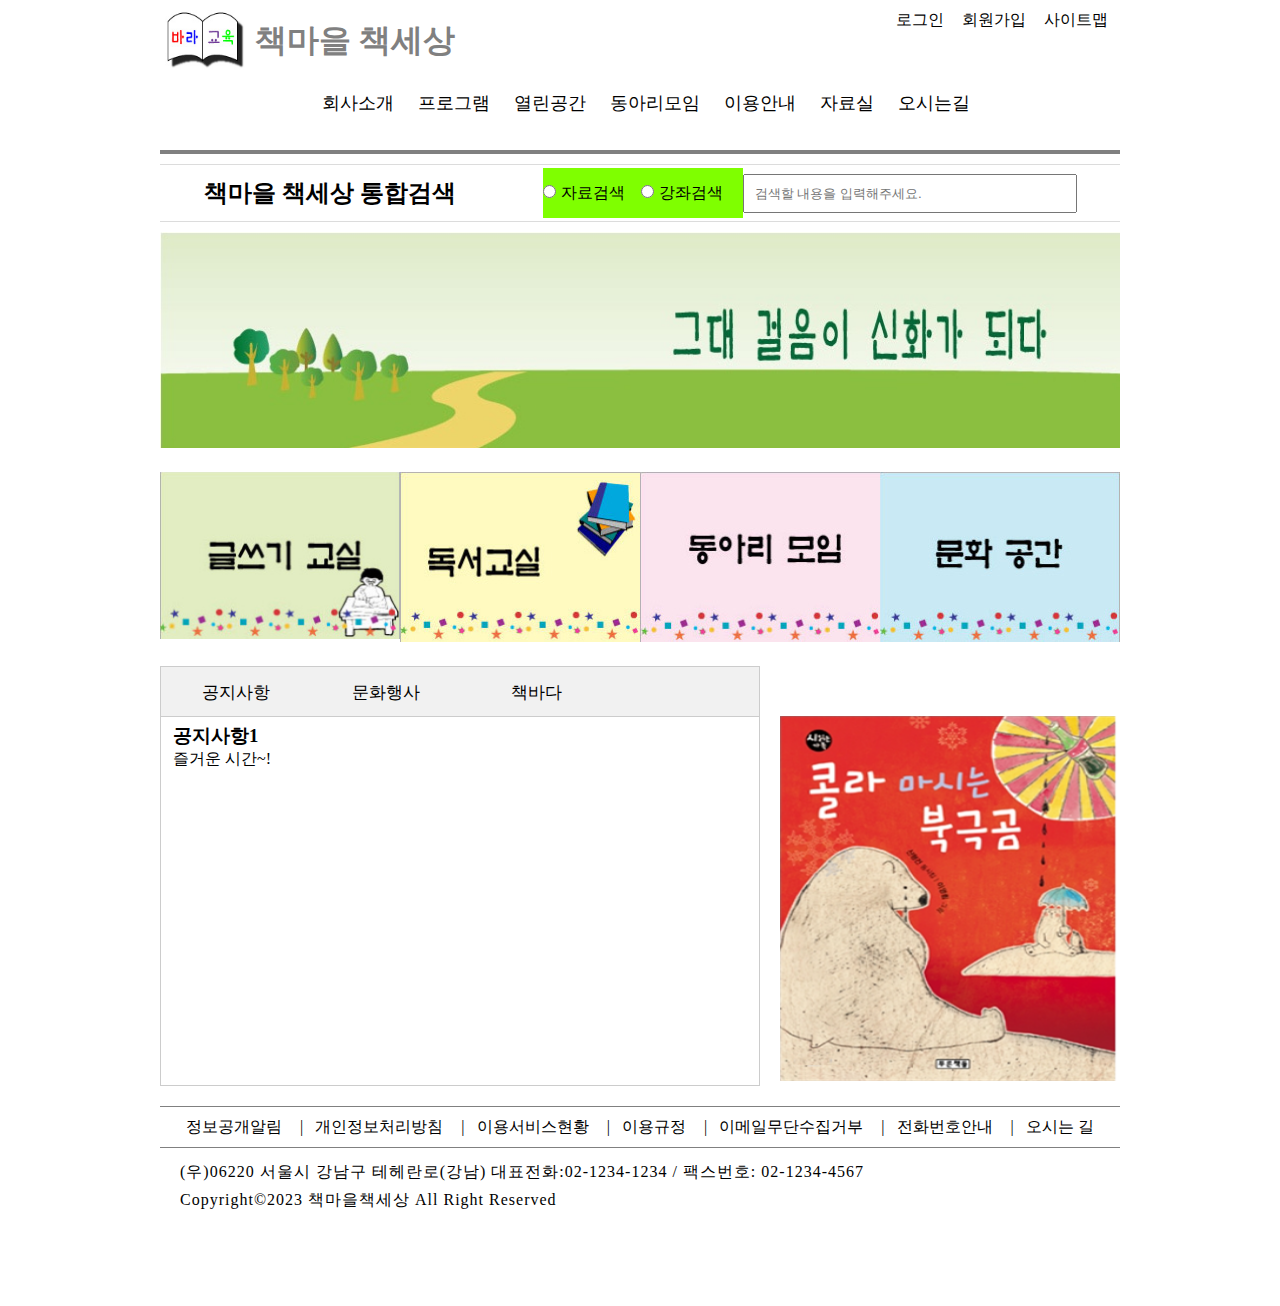
<file: index.html>
<!DOCTYPE html> <!-- 그대 걸음이 어쩌구,, 저쩌구,, | 코드정렬: alt+shift+F -->
<html lang="ko">

<head>
    <meta charset="UTF-8">
    <meta name="viewport" content="width=device-width, initial-scale=1.0">
    <title>책세상 책마을</title>
    <link href="./css/basic.css" rel="stylesheet" /> <!-- css, font 외부 파일 링크 -->
    <link href="./css/index.css" rel="stylesheet" />

    <link href="./images/favicon01.png" rel="icon" type="images/jap" /> <!-- 파비콘 -->
    <script src=""></script> <!-- 자바스크립트 외부 파일 연결 -->

    <style>


    </style>

<script>
    function openTab(evt, inform) { 
        let tabPage, tablinks;
        // tabPage = document.querySelector('.tabPage'); -> querySelector 또는 getElementsByClassName
        tabPage = document.getElementsByClassName('tabPage');
        tablinks = document.getElementsByClassName('tablinks');

        for (let i = 0; i < tabPage.length; i++) {
            tabPage[i].style.display = 'none';  //display:none; 전부 숨겨버리겠어
        }

        for (let i = 0; i < tablinks.length; i++) {
            tablinks[i].className = tablinks[i].className.replace(" active",""); //className을 활성화 되어있는 것->Null로 바꿔조
        }

        document.getElementsById(inform).style.display = 'block';    // 숨김되어있는데 활성화해조
        evt.currentTarget.className += " active"; // event className 을 활성화로 바꿔줘???

    }

</script>
</head>

<body>
    <!-- 전체를 감싸는 상자 -->
    <div class="wrap">

        <div class="topContainer"> <!-- header 윗쪽 부분 -->

            <div class="topLogo"> <!-- 1. header; 로고, 책마을책세상-->
                <nav class="logo">

                    <img src="./images/logo.jpg">
                    <h1>책마을 책세상</h1>

                </nav>
                <nav class="topNav"> <!-- 2. header; 로그인, 메뉴,, -->
                    <ul>
                        <li><a href="#">로그인</a></li>
                        <li><a href="#">회원가입</a></li>
                        <li><a href="#">사이트맵</a></li>
                    </ul>
                </nav>
            </div>
            <nav class="mainNav"> <!-- 메인 메뉴 부분; 회사소개, 프로그램,, -->
                <ul>
                    <li><a href="#">회사소개</a></li>
                    <li><a href="#">프로그램</a></li>
                    <li><a href="#">열린공간</a></li>
                    <li><a href="#">동아리모임</a></li>
                    <li><a href="#">이용안내</a></li>
                    <li><a href="#">자료실</a></li>
                    <li><a href="#">오시는길</a></li>
                </ul>
            </nav>
        </div>
        <hr> <!-- 경계선 -->
        <!-- 검색 부분 -->
        <div class="search">
            <h2>책마을 책세상 통합검색</h2>
            <form action=" " method="get" name="search">
                <div>
                    <input type="radio" name="dataSearch" value="data1"><span>자료검색</span>
                    <input type="radio" name="dataSearch" value="data1"><span>강좌검색</span>

                </div>
                <input type="text" name="textSearch" placeholder="검색할 내용을 입력해주세요.">

            </form>

        </div>

        <!-- 배너 부분 -->
        <div class="banner">
            <img src="./images/myth.jpg">

        </div>

        <!-- 코스 설명 부분; 그림, 글쓰기교실,, -->
        <div class="courseInfo">
            <a href="#"><img src="./images/indexpage_1.jpg" alt=""></a>
            <a href="#"><img src="./images/indexpage_2.jpg" alt=""></a>
            <a href="#"><img src="./images/indexpage_3.jpg" alt=""></a>
            <a href="#"><img src="./images/indexpage_4.jpg" alt=""></a>

        </div>

        <!-- 탭 메뉴 부분; 공지사항, 책소개,, -->
        <div class="mainInfo">

            <div class="tabMenu"> <!-- 탭 부분-->

                <div class="tabTitle"> <!-- 탭의 제목 -->
                    <button class="tablinks" onclick="openTab(evt, 'inform1')">공지사항</button>
                    <button class="tablinks" onclick="openTab(evt, 'inform2')">문화행사</button>
                    <button class="tablinks" onclick="openTab(evt, 'inform3')">책바다</button>

                </div>

                <div id="inform1" class="tabPage tablinkInit"> <!-- 공지사항 -->
                    <h3>공지사항1</h3>
                    <p>즐거운 시간~! </p>
                </div>

                <div id="inform2" class="tabPage"> <!-- 문화행사 -->
                    <h3>공지사항2</h3>
                    <p>행복한 시간~!</p>
                </div>

                <div id="inform3" class="tabPage"><!-- 책바다 -->
                    <h3>공지사항3</h3>
                    <p>기쁜 시간~!</p>
                </div>
            </div>


            <div class="bookInfo"> <!-- 책 이미지, 책 소개 부분 -->
                <img src="../images/cola.png">

            </div>

        </div>


        <!-- footer 부분; 정보공개, 회사주소,, -->
        <footer class="footer">
            <nav class="companyInfo">
                <ul>
                    <li><a href="#">정보공개알림<span class="symbols">|</span></a></li>
                    <li><a href="#">개인정보처리방침<span class="symbols">|</span></a></li>
                    <li><a href="#">이용서비스현황<span class="symbols">|</span></a></li>
                    <li><a href="#">이용규정<span class="symbols">|</span></a></li>
                    <li><a href="#">이메일무단수집거부<span class="symbols">|</span></a></li>
                    <li><a href="#">전화번호안내<span class="symbols">|</span></a></li>
                    <li><a href="#">오시는 길</a></li>
                </ul>
            </nav>
            <div class="companyAddress">
                <span>(우)06220 서울시 강남구 테헤란로(강남) 대표전화:02-1234-1234 / 팩스번호: 02-1234-4567</span><br>
                <span>Copyright&copy;2023 책마을책세상 All Right Reserved</span>
            </div>


        </footer>


    </div>


</body>

</html>
</file>
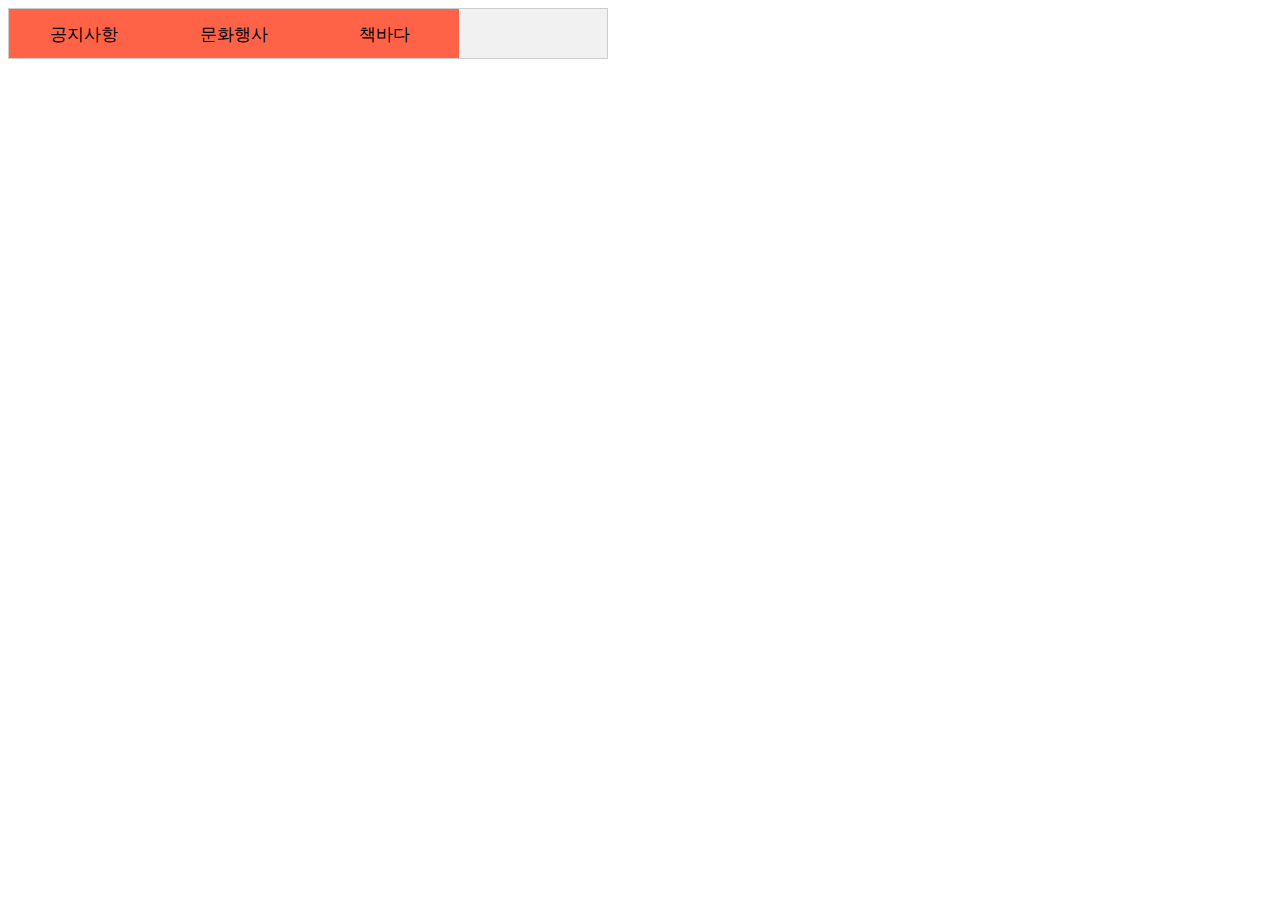
<file: javascript1인덱스연습.html>
<!DOCTYPE html> <!-- index.html 메인부분 코드 일부 가져옴 + w3c -->
<html lang="ko">
<head>
    <meta charset="UTF-8">
    <meta name="viewport" content="width=device-width, initial-scale=1.0">
    <title>Document</title>
</head>
    <style>
/* 탭 부분 */
.tabMenu {
    width: 600px;
    height: 420px;
    margin-right: 20px;
}

/* 탭 제목 부분 */
.tabTitle {
    height: 49px;
    overflow: hidden;   /* 밑에 float 쓸거라서 부모에 overflow 줌 */
    border: 1px solid #ccc;
    background-color: #f1f1f1;
}

/* 탭 제목의 버튼 부분 <- float 사용될 부분 */
.tabTitle button {
    width: 150px;
    background-color: inherit; /* inherit; 부모값을 상속받는다 */
    float: left;
    border: none;
    outline: none;
    cursor: pointer;    /* 마우스커서 */
    padding: 14px 16px;
    transition: 0.1s;   /* 하나의 스타일이 완전히 다른 스타일로 바뀌는 시간 ( P367 ) */
    font-size: 17px;
    background-color: tomato;
} 

/* 탭 제목의 버튼 부분에 마우스커서 올릴 때 */
.tabTitle button:hover {    
    background-color: #ddd;
}

/* 탭 제목의 버튼 부분이 활성화 되었을 때 */
.tabTitle button.active {
    background-color: #ccc;
}

.tabPage {
    box-sizing: border-box;
    height: 369px;
    display: none;  /* display none은 숨김, 자리까지 없어짐 */
    padding: 6px 12px;
    border: 1px solid #ccc;
    border-top: none;   /* 윗쪽 테두리 없앰 */
}

.tablinkInit {
    display: block;
}

/* 책 이미지, 책 소개 부분 */
.bookInfo>img {
    box-sizing: border-box;
    width: 340px;
    height: 369px;
    /* vertical-align: baseline; */
    margin-top: 50px;
}

/* footer 부분 */
.footer{
    width: 100%;
    height: 200px;
}

    </style>

    <script>
        function openTab(evt, inform) { 
            let tabPage, tablinks;
            // tabPage = document.querySelector('.tabPage'); -> querySelector 또는 getElementsByClassName
            tabPage = document.getElementsByClassName('tabPage');
            tablinks = document.getElementsByClassName('tablinks');

            for (let i = 0; i < tabPage.length; i++) {
                tabPage[i].style.display = 'none';  //display:none; 전부 숨겨버리겠어
            }

            for (let i = 0; i < tablinks.length; i++) {
                tablinks[i].className = tablinks[i].className.replace(" active",""); //className을 활성화 되어있는 것->Null로 바꿔조
            }

            document.getElementsById(inform).style.display = 'block';    // 숨김되어있는데 활성화해조
            evt.currentTarget.className += " active"; // event className 을 활성화로 바꿔줘???

        }

    </script>


<body>
            <!-- 탭 메뉴 부분; 공지사항, 책소개,, -->
            <div class="mainInfo">

                <div class="tabMenu"> <!-- 탭 부분-->
    
                    <div class="tabTitle"> <!-- 탭의 제목 -->
                        <button class="tablinks" onclick="openTab(evt, 'inform1')">공지사항</button>
                        <button class="tablinks" onclick="openTab(evt, 'inform2')">문화행사</button>
                        <button class="tablinks" onclick="openTab(evt, 'inform3')">책바다</button>
                    </div>
    
                    <div id="inform1" class="tabPage tabLinkInit"> <!-- 공지사항 -->
                        <h3>공지사항1</h3>
                        <p>즐거운 시간~! </p>
                    </div>
    
                    <div id="inform2" class="tabPage"> <!-- 문화행사 -->
                        <h3>공지사항2</h3>
                        <p>행복한 시간~!</p>
                    </div>
    
                    <div id="inform3" class="tabPage"><!-- 책바다 -->
                        <h3>공지사항3</h3>
                        <p>기쁜 시간~!</p>
                    </div>
                </div>
</body>
</html>
</file>
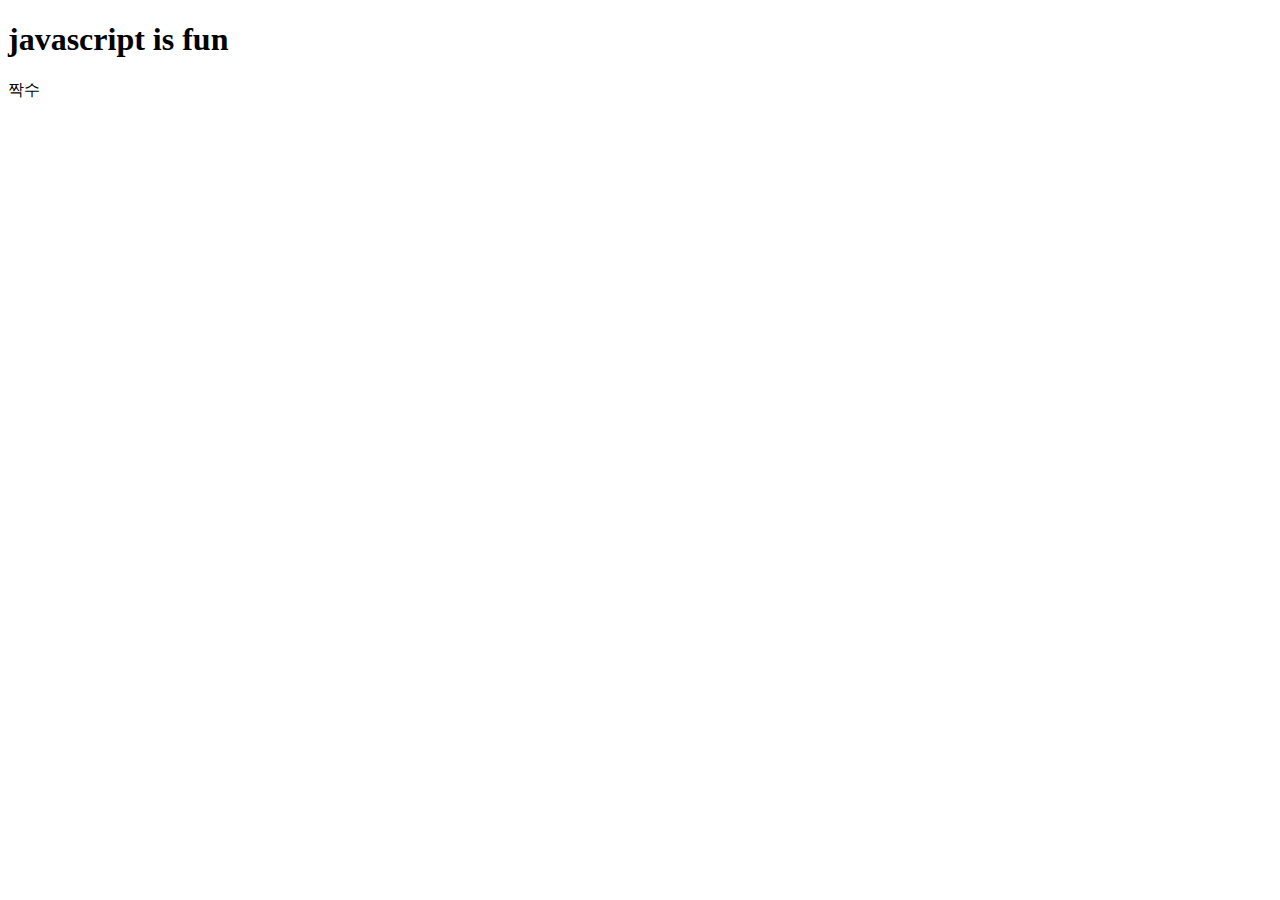
<file: html/javascript2.html>
<!DOCTYPE html>
<html lang="ko">
<head>
    <meta charset="UTF-8">
    <meta name="viewport" content="width=device-width, initial-scale=1.0">
    <title>Document</title>

    <script>
// 한 줄 주석 
/* 여러 줄 주석 */
/*  ECMA ( 유럽컴퓨터제조협회 ) 에서 자바스크립트를 ECMAScript라는 이름으로 표준화
    ECMAScript ( 자바스크립트 ) : 브라우저 안에서 실행되는 객체지향 프로그래밍 언어
    ECMAScript6

    간단하게 메시지 출력
    1) alert(실행할 문장); // 실행문장의 끝인 ;은 생략가능
    2) console.log(실행 문장); // 콘솔에서 확인
    3) document.write(실행 문장); // 브라우저 본문에 표시


*/
        // 자바스크립트 메소드 
        alert("즐 거 운 시 간 !!!!!!!!!!!!!");  // "" 또는 '' - 둘 다 문자열로 인식
        console.log("즐 거 워");       // console.log - 출력화면 개발자도구(F12) - console에서 확인
    //  alert("test");
        document.write('<h1>javascript is fun</h1>'); // 'body 문서에 써줘' 메소드

        // 자바스크립트 타입 ;      1. 숫자 number | 2. 문자열 String       | 3. boolean (true1 또는 0 이외의 값 / false 0)
        // 비교연산자 ; >, >=, <, <=, ==, !=, ===   | ==; 값이 같은지만 비교 | ===; 값, 자료형을 비교 | !=; 값만 비교 | !==; 값과 타입이 같지 않다.
        // 논리연산자 ; &&, ||, !
        /* 변수와 상수 ; 변수선언 [ var let const ]
        1_var; 변수를 중복해서 선언 가능. 변수가 속하는 범위가 애매함
        var result = 3;
        var result = 7;     -> 가능. result에는 마지막 선언 7이 담김

        2_let; 변수 중복 선언 불가. 변수 범위가 명확 ({블록}) (Java의 지역변수처럼 선언된 곳에서만 쓸 수 있음)
        let test = 3;
        let test = 7;       -> 불가능. 중복 선언 안됨.

        3_const; 값이 한번 정해지면 절대 변하지 않음. 상수 (Java의 final처럼)
        const 상수이름 = 값
        const PI = 3.141592
        */

        /* prompt(메세지..); 키보드로 입력 받기. 문자열로 입력받음 (Java의 Scanner처럼)
        Q. 숫자를 입력받아서 홀/짝 구하기 

        let inputNum = prompt("정수를 입력하세요"); -> 입력받은 숫자 (문자열타입) 을 숫자로 형변환 필요
        let inputNum = Number(prompt("정수를 입력하세요.")) (자바; int inputNum = Integer.ParseInt(scan.nextLine());) */


        
        let inputNum = Number(prompt('정수를 입력하세요.'));
        let result;
        if (inputNum % 2 == 0 ) {
            result = '짝수';
        } else {
            result = '홀수';
        }
        
        // 출력방법
        alert(result);
        console.log(result);
        document.write(result);

    </script>
</head>
<body>
    
</body>
</html>
</file>
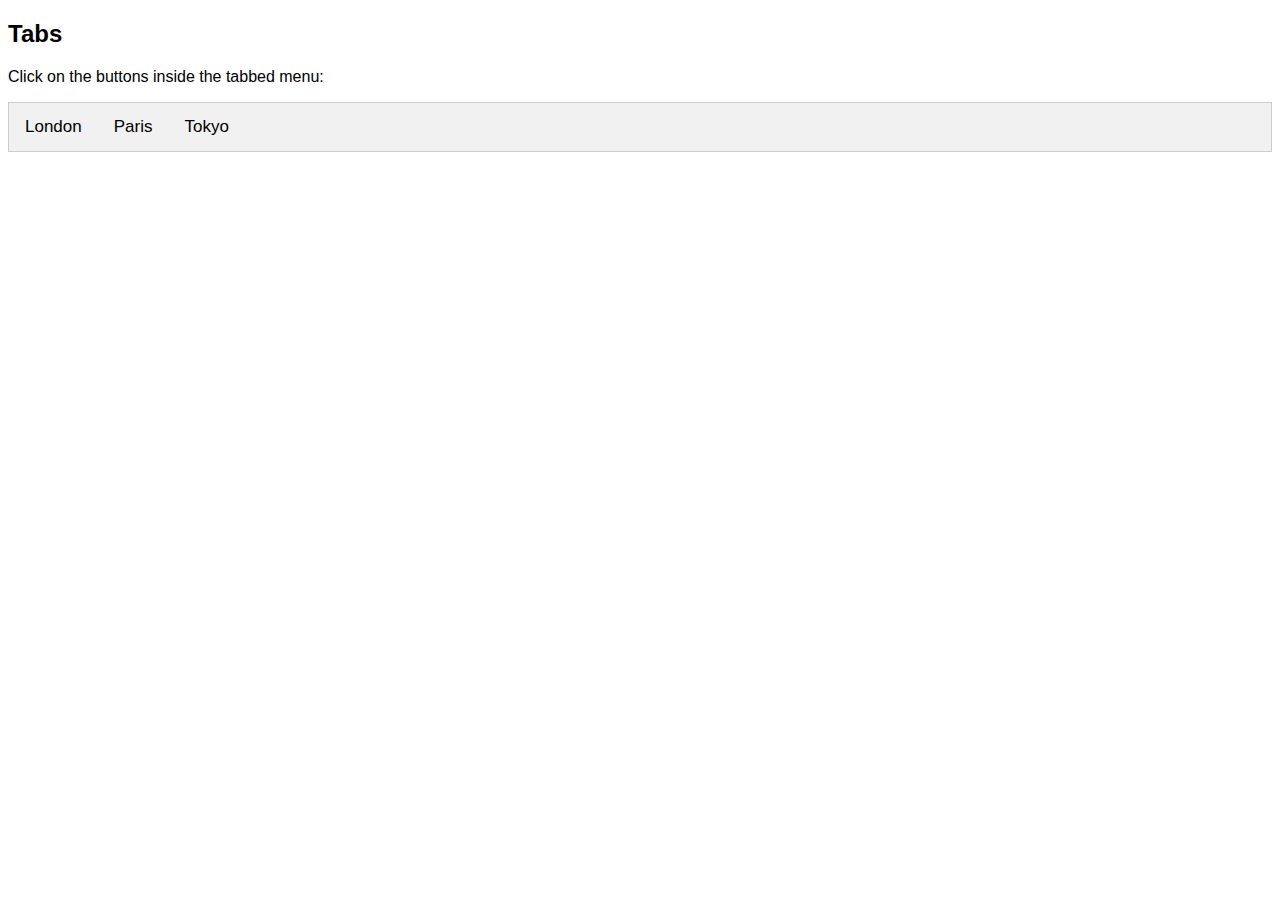
<file: html/w3c.html>
<!DOCTYPE html> <!-- https://www.w3schools.com/howto/tryit.asp?filename=tryhow_js_tabs -->
<html>
<head>
<meta name="viewport" content="width=device-width, initial-scale=1">
<style>
body {font-family: Arial;}

/* Style the tab */
.tab {
  overflow: hidden;
  border: 1px solid #ccc;
  background-color: #f1f1f1;
}

/* Style the buttons inside the tab */
.tab button {
  background-color: inherit;
  float: left;
  border: none;
  outline: none;
  cursor: pointer;
  padding: 14px 16px;
  transition: 0.3s;
  font-size: 17px;
  border-radius: 50px;
}

/* Change background color of buttons on hover */
.tab button:hover {
  background-color: #ddd;
}

/* Create an active/current tablink class */
.tab button.active {
  background-color: #ccc;
}

/* Style the tab content */
.tabcontent {
  display: none;
  padding: 6px 12px;
  border: 1px solid #ccc;
  border-top: none;
}


</style>

<script>
    function openCity(evt, cityName) {  // function 으로 작업한건 위치 상관 없음 
      var i, tabcontent, tablinks;
      tabcontent = document.getElementsByClassName("tabcontent");   // querySelect 또는 getElementsByClassName
      for (i = 0; i < tabcontent.length; i++) {
        tabcontent[i].style.display = "none";
      }
      tablinks = document.getElementsByClassName("tablinks");
      for (i = 0; i < tablinks.length; i++) {
        tablinks[i].className = tablinks[i].className.replace(" active", "");
      }
      document.getElementById(cityName).style.display = "block";
      evt.currentTarget.className += " active";
    }
    </script>

</head>
<body>

<h2>Tabs</h2>
<p>Click on the buttons inside the tabbed menu:</p>

<div class="tab">
  <button class="tablinks" onclick="openCity(event, 'London')">London</button>  <!-- onclick; 이 버튼을 클릭하면~ openCity 함수를 실행해줘. (Java의 메소드처럼) -->
  <button class="tablinks" onclick="openCity(event, 'Paris')">Paris</button>
  <button class="tablinks" onclick="openCity(event, 'Tokyo')">Tokyo</button>
</div>

<div id="London" class="tabcontent">
  <h3>London</h3>
  <p>London is the capital city of England.</p>
</div>

<div id="Paris" class="tabcontent">
  <h3>Paris</h3>
  <p>Paris is the capital of France.</p> 
</div>

<div id="Tokyo" class="tabcontent">
  <h3>Tokyo</h3>
  <p>Tokyo is the capital of Japan.</p>
</div>


   
</body>
</html>
</file>
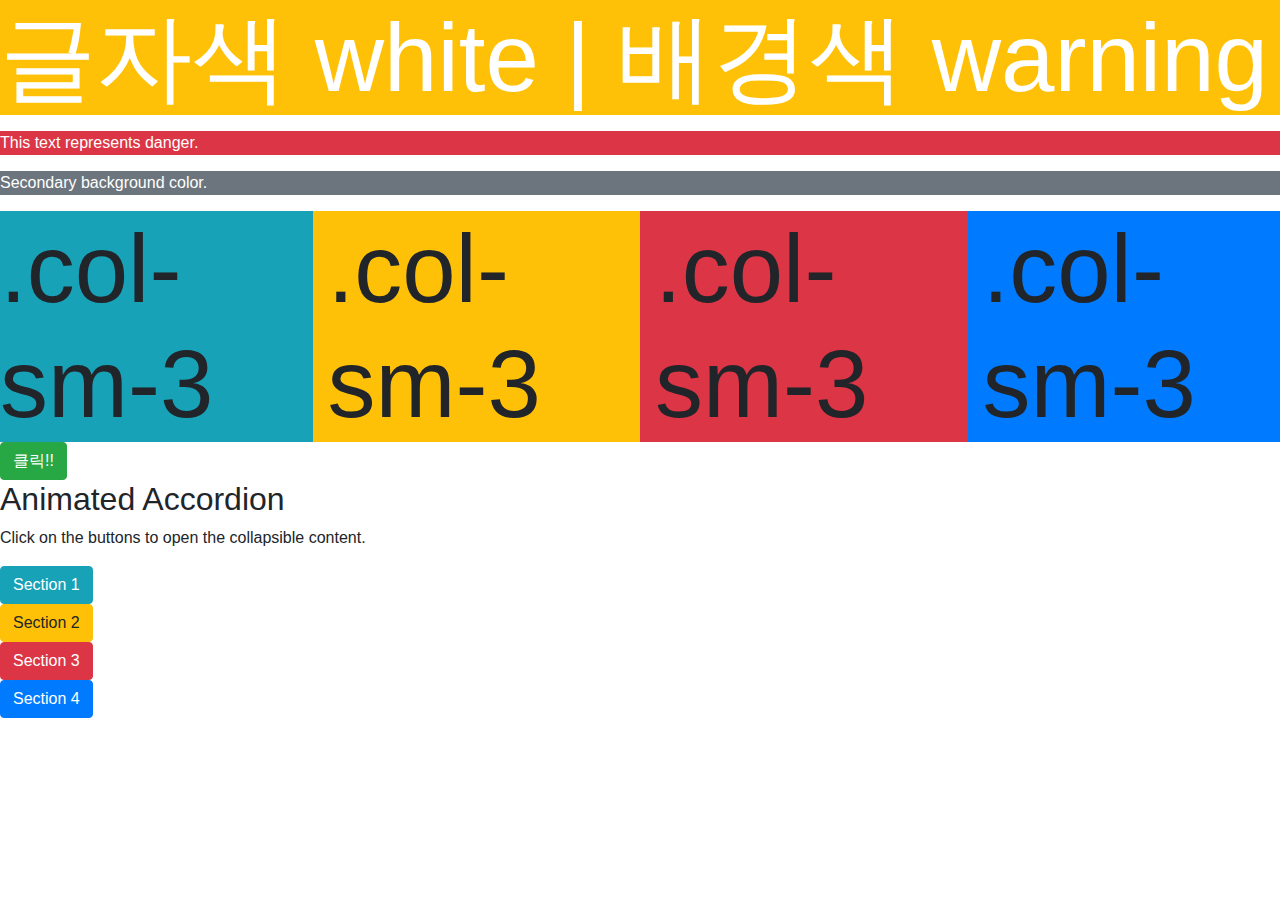
<file: 연습/boot.html>
<!DOCTYPE html>
<html lang="ko">
<head>
    <meta charset="UTF-8">
    <meta name="viewport" content="width=device-width, initial-scale=1.0">
    <title>Document</title>

    <!-- css -->
    <link rel="stylesheet" href="https://stackpath.bootstrapcdn.com/bootstrap/4.3.1/css/bootstrap.min.css" integrity="sha384-ggOyR0iXCbMQv3Xipma34MD+dH/1fQ784/j6cY/iJTQUOhcWr7x9JvoRxT2MZw1T" crossorigin="anonymous">
    <!-- javascript, jquery, popper.js-->
    <script src="https://code.jquery.com/jquery-3.3.1.slim.min.js" integrity="sha384-q8i/X+965DzO0rT7abK41JStQIAqVgRVzpbzo5smXKp4YfRvH+8abtTE1Pi6jizo" crossorigin="anonymous"></script>
    <script src="https://cdnjs.cloudflare.com/ajax/libs/popper.js/1.14.7/umd/popper.min.js" integrity="sha384-UO2eT0CpHqdSJQ6hJty5KVphtPhzWj9WO1clHTMGa3JDZwrnQq4sF86dIHNDz0W1" crossorigin="anonymous"></script>
    <script src="https://stackpath.bootstrapcdn.com/bootstrap/4.3.1/js/bootstrap.min.js" integrity="sha384-JjSmVgyd0p3pXB1rRibZUAYoIIy6OrQ6VrjIEaFf/nJGzIxFDsf4x0xIM+B07jRM" crossorigin="anonymous"></script>
    <style>


    </style>

</head>
<body>
    <div>
    <p class="bg-warning text-white display-1">글자색 white | 배경색 warning </p>
    <p class="bg-danger text-white">This text represents danger.</p>
    <p class="bg-secondary text-white">Secondary background color.</p>
    </div>
    <div class="row">
        <div class="col-sm-3 bg-info display-1">.col-sm-3</div> <!-- 12칸 중 3칸 차지. 배경색. -->
        <div class="col-sm-3 bg-warning display-1">.col-sm-3</div>
        <div class="col-sm-3 bg-danger display-1">.col-sm-3</div>
        <div class="col-sm-3 bg-primary display-1" >.col-sm-3</div>
      </div>
      <button type="button" class="btn btn-success">클릭!!</button>


      <!DOCTYPE html>
<html>
<head>
<meta name="viewport" content="width=device-width, initial-scale=1">
<style>
.accordion {
  background-color: #eee;
  color: #444;
  cursor: pointer;
  padding: 18px;
  width: 100%;
  border: none;
  text-align: left;
  outline: none;
  font-size: 15px;
  transition: 0.4s;
}

.active, .accordion:hover {
  background-color: #ccc;
}

.panel {
  padding: 0 18px;
  background-color: white;
  max-height: 0;
  overflow: hidden;
  transition: max-height 0.2s ease-out;
}
</style>
</head>
<body>

<h2>Animated Accordion</h2>
<p>Click on the buttons to open the collapsible content.</p>

<button type="button" button class="btn btn-info">Section 1</button>
<div class="panel">
  <p>Lorem ipsum dolor sit amet, consectetur adipisicing elit, sed do eiusmod tempor incididunt ut labore et dolore magna aliqua. Ut enim ad minim veniam, quis nostrud exercitation ullamco laboris nisi ut aliquip ex ea commodo consequat.</p>
</div>

<button type="button" button class="btn btn-warning">Section 2</button>
<div class="panel">
  <p>Lorem ipsum dolor sit amet, consectetur adipisicing elit, sed do eiusmod tempor incididunt ut labore et dolore magna aliqua. Ut enim ad minim veniam, quis nostrud exercitation ullamco laboris nisi ut aliquip ex ea commodo consequat.</p>
</div>

<button type="button" button class="btn btn-danger">Section 3</button>
<div class="panel">
  <p>Lorem ipsum dolor sit amet, consectetur adipisicing elit, sed do eiusmod tempor incididunt ut labore et dolore magna aliqua. Ut enim ad minim veniam, quis nostrud exercitation ullamco laboris nisi ut aliquip ex ea commodo consequat.</p>
</div>

<button type="button" button class="btn btn-primary">Section 4</button>
<div class="panel">
  <p>Lorem ipsum dolor sit amet, consectetur adipisicing elit, sed do eiusmod tempor incididunt ut labore et dolore magna aliqua. Ut enim ad minim veniam, quis nostrud exercitation ullamco laboris nisi ut aliquip ex ea commodo consequat.</p>
</div>

<script>
var acc = document.getElementsByClassName("accordion");
var i;

for (i = 0; i < acc.length; i++) {
  acc[i].addEventListener("click", function() {
    this.classList.toggle("active");
    var panel = this.nextElementSibling;
    if (panel.style.maxHeight) {
      panel.style.maxHeight = null;
    } else {
      panel.style.maxHeight = panel.scrollHeight + "px";
    } 
  });
}
</script>

</body>
</html>

</body>
</html>
</file>
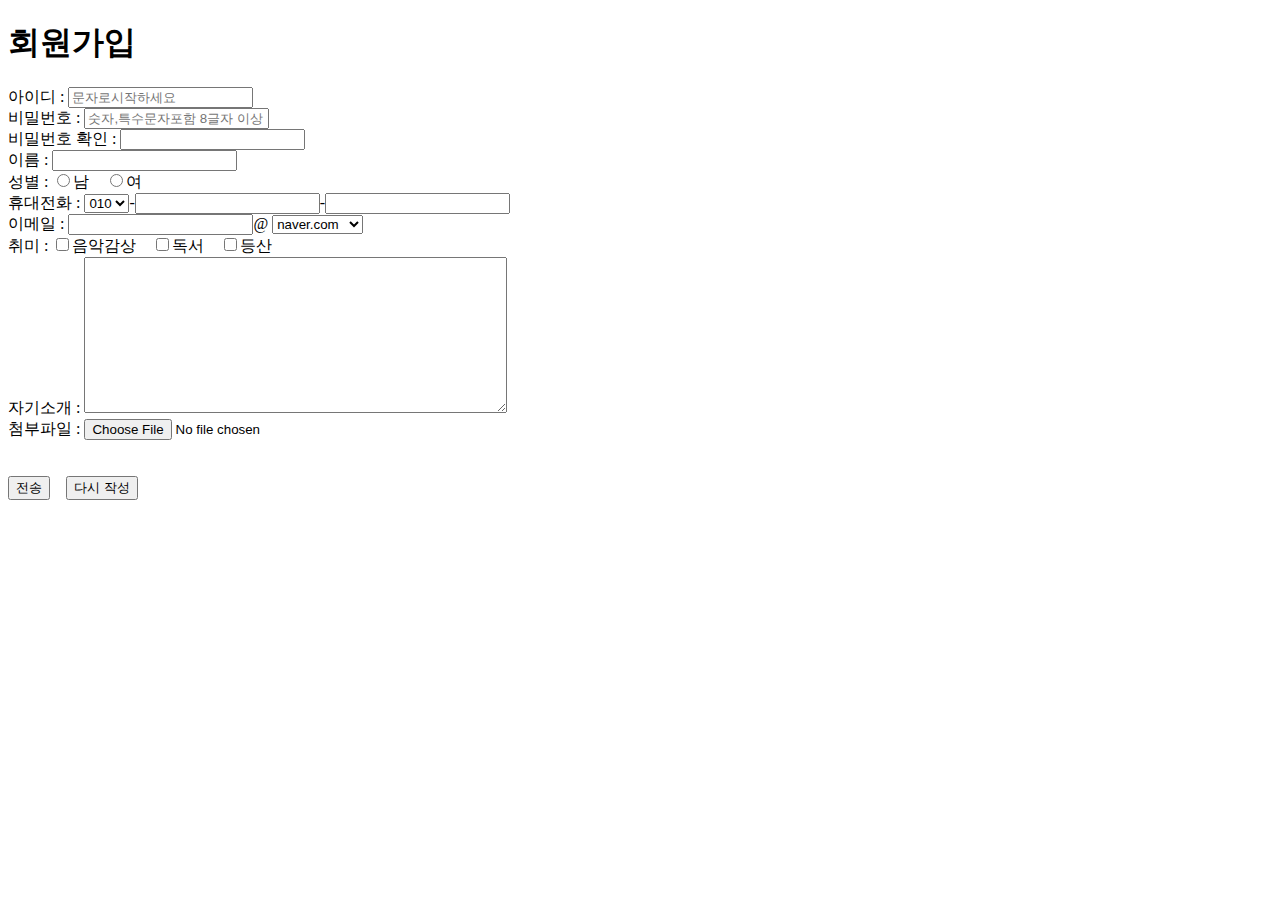
<file: 연습/form.html>
<!DOCTYPE html>
<html lang="ko">
<head>
    <meta charset="UTF-8">
    <meta name="viewport" content="width=device-width, initial-scale=1.0">
    <title>폼 양식 [ P122 ]</title>
</head>
<body>
    <h1>회원가입</h1>
    <!-- <form action = "전송위치-처리할위치" method = "전송방식(get/post)" name = "membership">  -->
    <!-- method 방식 1.post; 파일로 넣어서 보내줌, 2.get; 링크에 공유되기 때문에 보안이 필요한 회원가입 같은 것은 post를 씀 -->
    <form action = "" method = "post" name = "membership">
        <!-- 힌트를 주고싶어; placeholder = "힌트내용 | 
             읽기전용 ; readonly = "readonly" 또는 readonly 
             필수입력 ; required 입력 안하면 안넘어감
             자동완성여부 선택 : autocomplete = "on" 기본값 / "off"
             이름 : name = "이름" 
             input type = radio; 1선택쳌박 | checkbox; 중복선택쳌박 | select; 이메일 선택
             for = "내용", id = "내용" for 와 id의 value가 같으면 글을 선택해도 박스로 커서가 감-->
        <label for = "userId">아이디 : </label><input type = "text" name = "userId" id = "userId" placeholder = "문자로시작하세요" autocomplete = "on" required><br>
        <label for = "pwd">비밀번호 : </label><input type = "password" name = "pwd" id = "pwd" placeholder = "숫자,특수문자포함 8글자 이상" required><br>
        <label for = "pwdCheck">비밀번호 확인 : </label><input type = "password" name = "pwdCheck" id = "pwdCheck" required><br>
        <label for = "userName">이름 : </label><input type = "text" name = "userName" required><br>
        <!-- 배열로 가져감 name(자기가 알아보게); group과 같음 | value; 그룹 안에서의 구분 -->
        성별 : <input type = "radio" name = "gender" value = "m" >남&nbsp;&nbsp;&nbsp;
               <input type = "radio" name = "gender" value = "f" >여<br>

        휴대전화 : 
        <select name = "phone">
            <option value = "010">010</option>
            <option value = "02">02</option>
            <option value = "031">031</option>

        </select>-<input type = "text" name = "phone1">-<input type = "text" name = "phone2"><br>     

        이메일 : <!-- @분류되어 있다면 type ; text | @뒤까지 통째라면 email -->
        <input type = "text">@
        <select name = "email">
            <option value = "네이버">naver.com</option>
            <option value = "다음">daum.net</option>
            <option value = "구글">google.com</option>

        </select><br>

        취미 : <input type = "checkbox" name = "hobby" value = "음">음악감상&nbsp;&nbsp;&nbsp;
              <input type = "checkbox" name = "hobby" value = "책">독서&nbsp;&nbsp;&nbsp;
              <input type = "checkbox" name = "hobby" value = "산">등산<br>

         
        <!-- 열방향으로 몇글자 쓰게 할거야? textarea 사이에 값 넣으면 안됨! -->      
        자기소개 : <textarea name = "introduce" cols = "50" rows = "10"></textarea><br>

        첨부파일 : <input type = "file" value = "업로드"> <!-- <span>선택된 파일 없음</span> -->
        <br>           
    

        <br><br>
        <!-- <botton type = "submit">버튼으로 내용 전송</botton>    input type = "submit"과 같음. button은 이미지 전송이 가능함-->
        <!-- 버튼 | 전송, 다시작성 -->
        <input type = "submit" value = "전송">&nbsp;&nbsp;&nbsp;
        <input type = "reset" value = "다시 작성">

    </form>
</body>
</html>
</file>
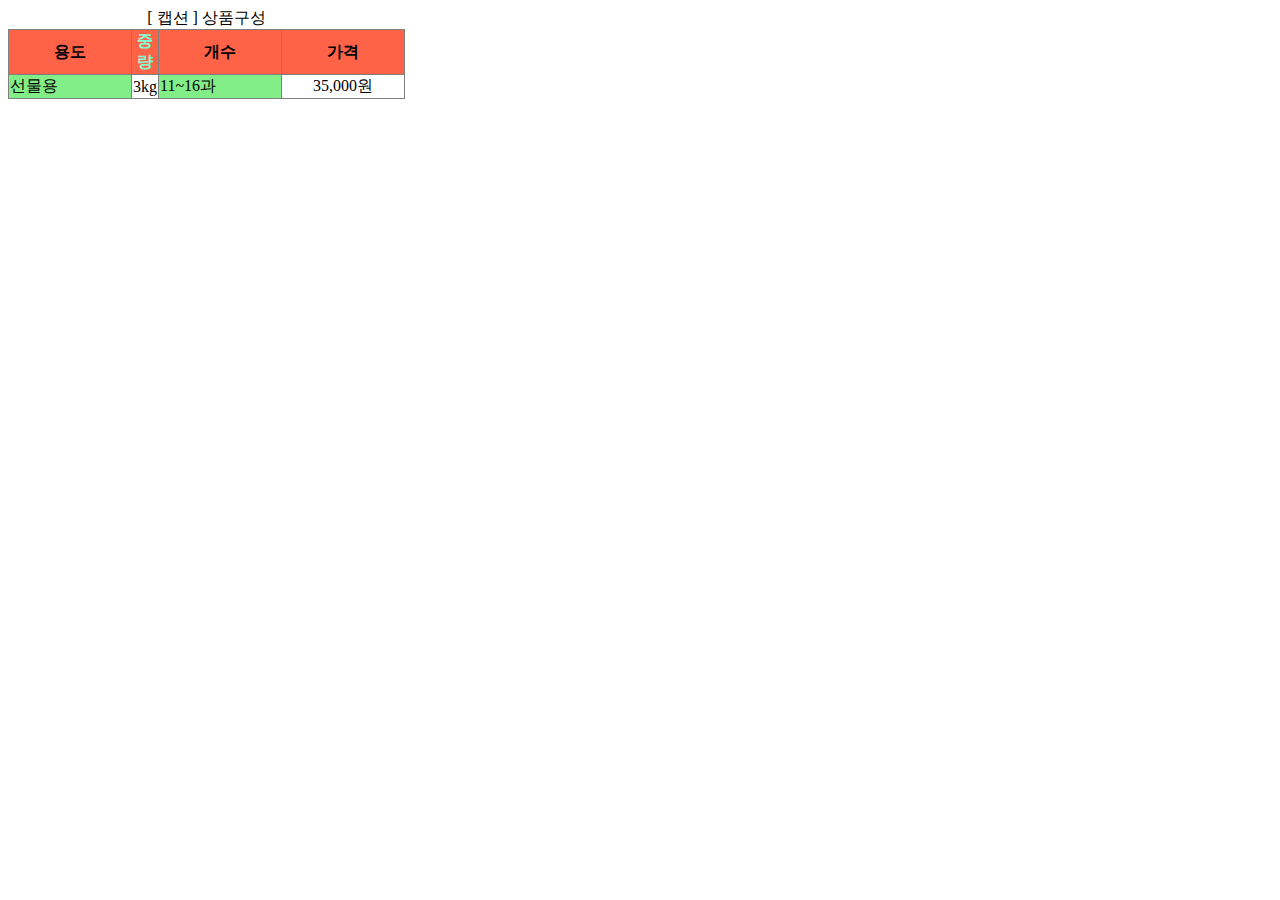
<file: 연습/table.html>
<!DOCTYPE html>
<html lang="ko">
<head>
    <meta charset="UTF-8">
    <meta name="viewport" content="width=device-width, initial-scale=1.0">
    <title>테이블 [ P88 ]</title>
    <!-- 테이블은 전부 행,row (tr) 단위로 처리 -->
    <style>
        table {
            border-collapse: collapse;
            border-spacing: 0;

        }
        
        /* th, th-child(2) width값 중복됨 -> 아래값을 적용함. 위에서 아래로 작업하니까! */
        th {
            background-color: tomato;
            width: 120px;

        }

        th:nth-child(2) {   /* th의 2번째 자식 */
            width: 1px;
            color: aquamarine;
        }

        td:last-child {
            text-align: center;
            font-family: "바탕체";
        }

        td:nth-child(2n+1) {  /* (2n); child의 짝수 | (2n+1); 홀수 */
            background-color: rgb(130, 238, 135);

        }


    </style>
</head>
<body>
    

    <table border = "1"> 
    <caption>[ 캡션 ] 상품구성</caption>
      
        <tr>
            <th>용도</th>
            <th>중량</th>
            <th>개수</th>
            <th>가격</th>
            
        </tr>

        <tr>
            <td>선물용</td>
            <td>3kg</td>
            <td>11~16과</td>
            <td>35,000원</td>
        </tr>

    </table>

</body>
</html>
</file>
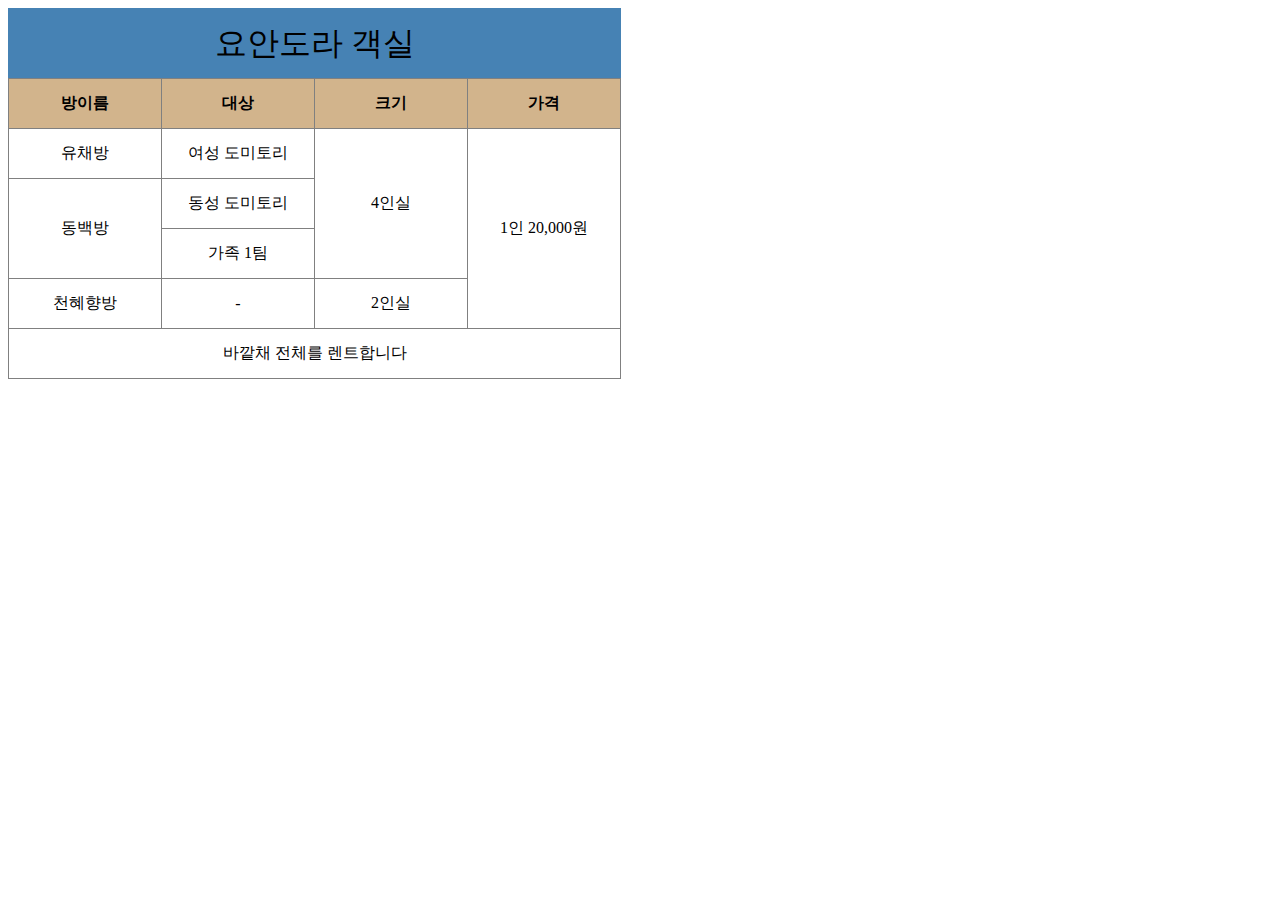
<file: 연습/table2.html>
<!DOCTYPE html>
<html lang="ko">
<head>
    <meta charset="UTF-8">
    <meta name="viewport" content="width=device-width, initial-scale=1.0">
    <title>테이블 연습~.~</title>
</head>
<style>
    caption {
        font-size: 2rem;
        height: 70px;
        background-color: steelblue;
        line-height: 70px; /* 중앙정렬 ; 캡션 외에 다른 것은 버티컬얼라인으로 vertical-align: middle; */
        
    }

    table {
        border-collapse: collapse; 
        border-spacing: 0;         
    }

    td {    
        width: 150px;
        text-align: center;
        
    }

    tr {
        height: 50px;
    }

    thead, tfoot {
        background-color: tan;
    }

</style>
<body>
    <table border = "1">
        <caption>요안도라 객실</caption>
        <thead>
            <tr>
                <th>방이름</th>
                <th>대상</th>
                <th>크기</th>
                <th>가격</th>
            </tr>
        </thead>

        <tbody>
            <tr>
                <td>유채방</td>
                <td>여성 도미토리</td>
                <td rowspan = "3">4인실</td> <!-- 행3개 합쳐짐-->
                <td rowspan = "4">1인 20,000원</td>
            </tr>

            <tr>
                <td rowspan = "2">동백방</td>
                <td>동성 도미토리</td>            
            </tr>

            <tr>
                <td>가족 1팀</td>
            </tr>

            <tr>
                <td>천혜향방</td>
                <td>-</td>
                <td>2인실</td>
            </tr>

            <tr>
                <td colspan = "4">바깥채 전체를 렌트합니다</td> <!-- tfoot 에 넣어도 됨. tfoot 내용 없음 생략가능 -->
            </tr>
        </tbody>

    </table>

</body>
</html>
</file>
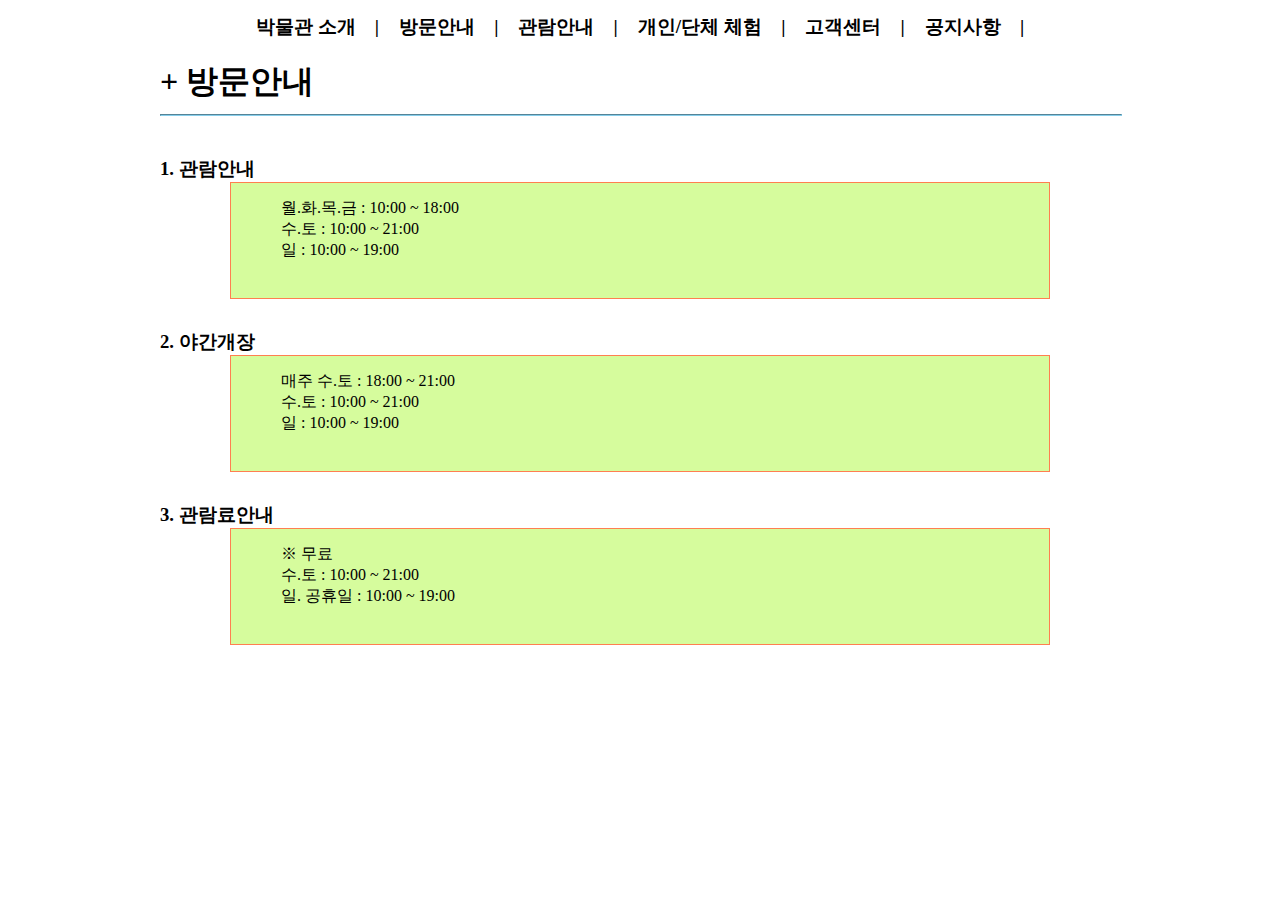
<file: 연습/test4.html>
<!DOCTYPE html>
<html lang="ko">
<head>
    <meta charset="UTF-8">
    <meta name="viewport" content="width=device-width, initial-scale=1.0">
    <title>관람안내</title>
    <!-- 외부 파일을 링크 | 자바; import | html; link 사용 -->
    <!-- link는 style위에 씀. 링크닫기 </link> = /> -->
    <link href="../css/basic.css" rel="stylesheet" type="text/css" />

    <style>
        /* 전체 상자 */
        .container {
            width: 100%;
            height: 100vh;  /* view point; 보여지는 크기의 100% */
            margin: 0px;
            padding: 0px;
        /*    background-color: tomato; /* 지울부분 확인용 */

        }
        .topNav {
           
            width: 100%;
            height: 40px;  
            line-height: 40px;
            text-align: center; /* 글자 가운데정렬 */
            margin-bottom: 10px; /* 아래쪽 여백 */
            
        /*    background-color: tomato; /* 지울부분 확인용 */

        }

        hr {
            margin-top: 10px;
            margin-bottom: 40px;
            border-color: skyblue ;
            width: 100%;

        }

        .info {
            margin-bottom: 30px;
            width: 100%;
        }

        .box {
            width: 80%;
            height: 100px;
        /*    line-height: 10px; /* 줄과 줄 사이 간격 */
            border: 1px solid coral;
            background-color: rgb(214,252,157);
            padding-left: 50px;
            padding-top: 15px;
            margin-left: 70px;
        }
        
        .topNav li {  /* > 꺽새는 자식 (.topNav>ul>li) | 공백은 후손 (.topNav li) */
            display: inline-block; 
        }

        .topNav li>a {  /* topNav 밑에 li 자식 a를 꾸며조 */
            display: block; /* 너비, 높이를 가지고 줄바꿈도 해줌. 레벨변경 */
            padding: 2px 8px;
            font-weight: bold; /* 폰트굵기 */
            font-size: 1.2rem; /* html 글자 크기의 1.2배 */
        }
                                /* hover; 글자에 커서 갖다댔을때 */
        .topNav li>a:hover {    /* hover는 color, background-color만 바뀌어야함. 그외의것들은 바뀌면 안됨 */
            color: white;
            background-color: yellowgreen; /* 배경색 */
            border-radius: 10px; /* 모서리부분 설정 */
        }

        /* 가장 위쪽 네비게이션 nav.topNav */
        .topNav {
            width: 100%;
            height: 50px;
            line-height: 50px; /* 수직 가운데(height 높이만큼), 줄간격 */
            text-align: center; /* 가운데 정렬 */

        }


    </style>
</head>
<body>
    <!-- <h1>test지울거임</h1>
        <a href="test2.html">테스트 문서</a>
        <ul>    
            <li>메뉴1</li>
            <li>메뉴2</li>
        </ul> -->
        
        <!-- 1. 전체상자 .container -->
        <div class="container">

             <!-- 2. 본문 가장 위쪽 네비게이션 nav.topNav -->
            <nav class = "topNav">
                <ul>
                    <li><a href="#">박물관 소개&nbsp;&nbsp;&nbsp;&nbsp;|</a></li>
                    <li><a href="#">방문안내&nbsp;&nbsp;&nbsp;&nbsp;|</a></li>
                    <li><a href="#">관람안내&nbsp;&nbsp;&nbsp;&nbsp;|</a></li>
                    <li><a href="#">개인/단체 체험&nbsp;&nbsp;&nbsp;&nbsp;|</a></li>
                    <li><a href="#">고객센터&nbsp;&nbsp;&nbsp;&nbsp;|</a></li>
                    <li><a href="#">공지사항&nbsp;&nbsp;&nbsp;&nbsp;|</a></li>
                </ul>

            
            </nav>

             <!-- 3. 페이지 안내 section.contents -->
            <div class="contents">   <!-- section 또는 div로 처리 -->
                <h1>+ 방문안내</h1>
                <hr> <!-- 수평선 -->
            
             <!-- 4. 관람 안내 article.info -->
                <article class = "info">
                    <h3>1. 관람안내</h3>
                    <div class = "box">
                        월.화.목.금 : 10:00 ~ 18:00<br>     <!-- 이렇게 덩그러니 주면 변경하기가 어려워짐 -->
                        수.토 : 10:00 ~ 21:00<br>
                        일 : 10:00 ~ 19:00<br>
                    </div>
                </article>

             <!-- 4. 야간 개장 article.info -->
                <article class = "info">
                    <h3>2. 야간개장</h3>
                    <div class = "box">
                        매주 수.토 : 18:00 ~ 21:00<br>    
                        수.토 : 10:00 ~ 21:00<br>
                        일 : 10:00 ~ 19:00<br>
                    </div>
                </article>
             <!-- 4. 관람료 안내 article.info -->
                 <article class = "info">
                    <h3>3. 관람료안내</h3>
                    <div class = "box">
                        ※ 무료 <br>    
                        수.토 : 10:00 ~ 21:00<br>
                        일. 공휴일 : 10:00 ~ 19:00<br>
                    </div>
                </article>

             <!-- 5. 회사 정보 footer.footer-->

        </div>
        <!-- 전체상자 container 끝 -->
        
</body>
</html>
</file>
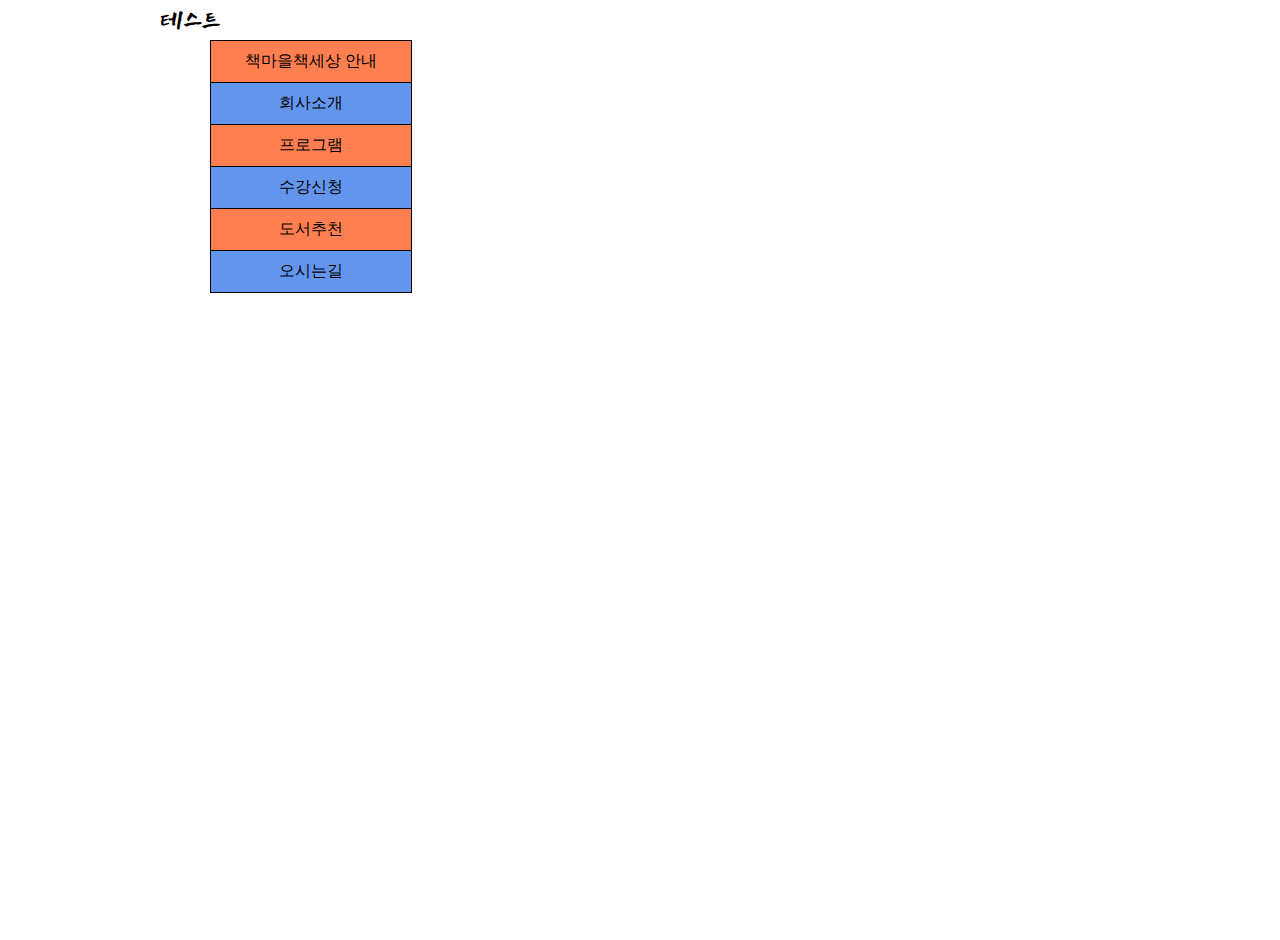
<file: 연습/test5.html>
<!DOCTYPE html>
<html lang="ko">
<head>
    <meta charset="UTF-8">
    <meta name="viewport" content="width=device-width, initial-scale=1.0">
    <title>책 마을 연습</title>
    <link href = "../css/basic.css" rel = "stylesheet" />
    <link rel="preconnect" href="https://fonts.googleapis.com">
<link rel="preconnect" href="https://fonts.gstatic.com" crossorigin>
<link href="https://fonts.googleapis.com/css2?family=East+Sea+Dokdo&family=Gugi&display=swap" rel="stylesheet">

<style>
    h1 {
        font-family: "East Sea Dokdo", sans-serif;
        font-weight: 400;
        font-style: normal;
    }
    .wrap {
        width: 100%;    /* 100% - 부모 크기만큼, 100vw: 보여지는 화면의 크기 */
        height: 100vh;   /* vh - 보여지는 화면의 높이만큼 */
        margin: 0px;
        padding: 0px;
        

    }
    .wrap li {
        width: 200px; 
        /* border: 1px solid black; */
        margin-left: 50px;
        text-align: center;
        border-bottom: 1px solid black;
        border-left: 1px solid black;
        border-right: 1px solid black
      }
    .wrap li:first-child {
        border-top: 1px solid black;
        background-color: yellowgreen;
    }
    .wrap li:nth-child(2n) { /* 짝수 자식 */
        background-color: cornflowerblue;
    
    
    }
    .wrap li:nth-child(2n+1) { /* 홀수 자식 */
        background-color: coral;
    }
    .wrap li>a { 
        display: block;   /* inline-block; */
        padding: 10px;
    
    }    

</style>
</head>
<body>
    <h1>테스트</h1>
    <div class="wrap">
        <ul>
            <li><a href="#">책마을책세상 안내</a></li>
            <li><a href="#">회사소개</a></li>
            <li><a href="#">프로그램</a></li>
            <li><a href="#">수강신청</a></li>
            <li><a href="#">도서추천</a></li>
            <li><a href="#">오시는길</a></li>
        </ul>


    </div>
</body>
</html>
</file>
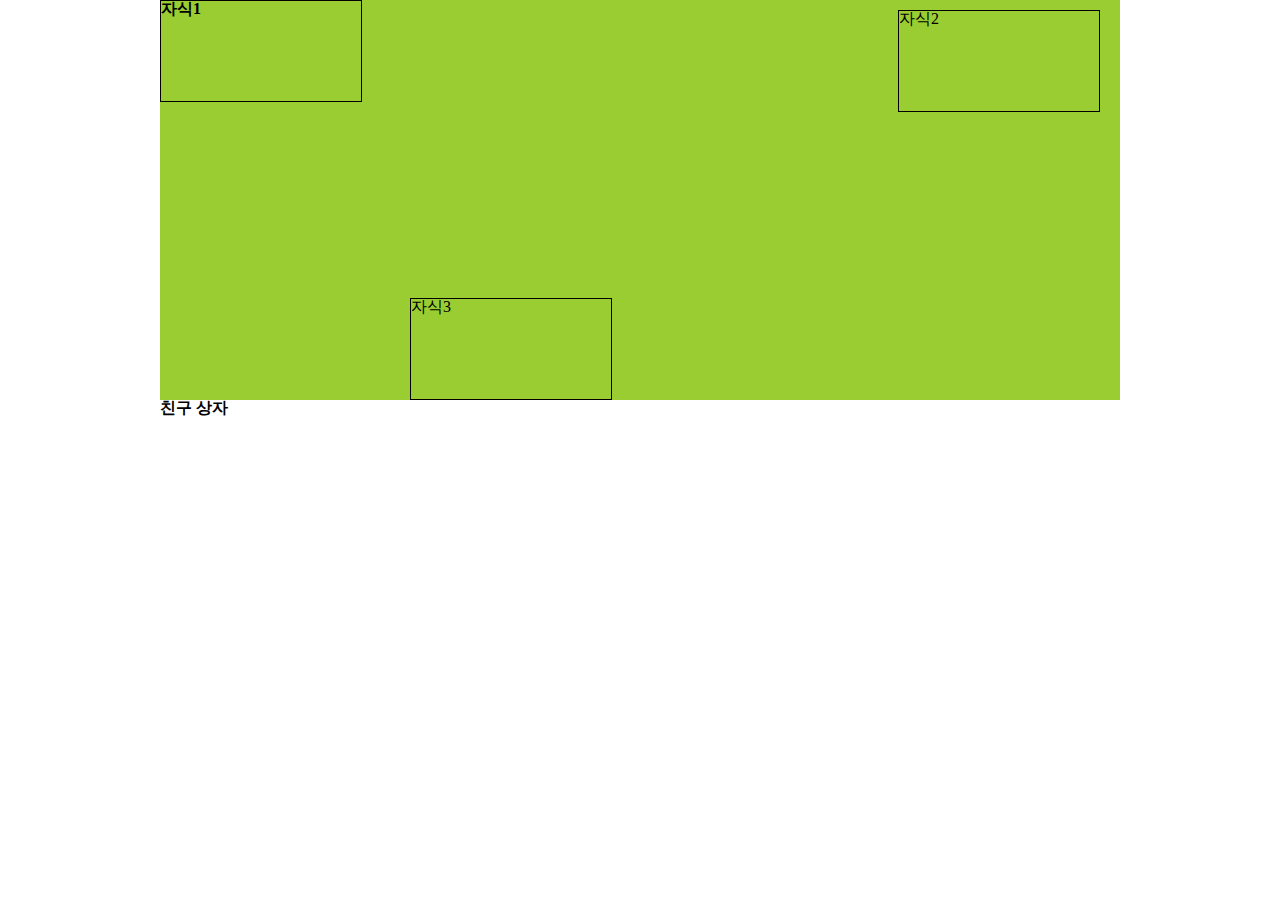
<file: 연습/test7.html>
<!DOCTYPE html>
<html lang="ko">
<head>
    <meta charset="UTF-8">
    <meta name="viewport" content="width=device-width, initial-scale=1.0">
    <title>Document</title>

    <link href = "../css/reset.css" rel = "stylesheet" />
    <link href = "../css/basic.css" rel = "stylesheet" />
    
    <style>
        /* Position 연습, 위치 고정 | 부모는 반드시 width & height 값을 갖고 relative */
        .parentBox {    /* = div.parentBox */
            position: relative;
            width: 100%;
            height: 400px;
            background-color: yellowgreen;
        }

        /* 자식 : 부모 요소 안에 배치함. 부모 상자가 기준. 부모 상자 안에서 위치를 설정. absolute(고정)해줘야함 */        
        
        /* childBox1,2,3 class에 공통 적용 */
        h1.childBox1, div.childBox2, div.childBox3 { /* = .childBox1, .childBox2, .childBox3 */
            width: 200px;
            height: 100px;  /* margin padding 은 불러온 css link reset에 설정되어 있음 */
            border: 1px solid black;
            position: absolute; /* 자식 요소 */
        }

        hi.childBox1 {
            top: 0;
            left: 30px;
        }

        div.childBox2 {
            top: 10px;
            right: 20px;
        }
        
        div.childBox3 {
            left: 250px;
            bottom: 0
        }

        /* 그냥 상자 */
        #friend {
            box-sizing: content-box;     /* border-box; 테두리영역 */
            width: 100%;
            height: 300px;
            background-color: tomato;
        }

    </style>    
</head>
<body>
    <div class="parentBox">
        <h1 class="childBox1">
            자식1

        </h1>

        <div class="childBox2">
            자식2

        </div>

        <div class="childBox3">
            자식3
            
        </div>


    </div>
    
    <div class="friend">
        <h1>친구 상자</h1>

    </div>
</body>
</html>
</file>
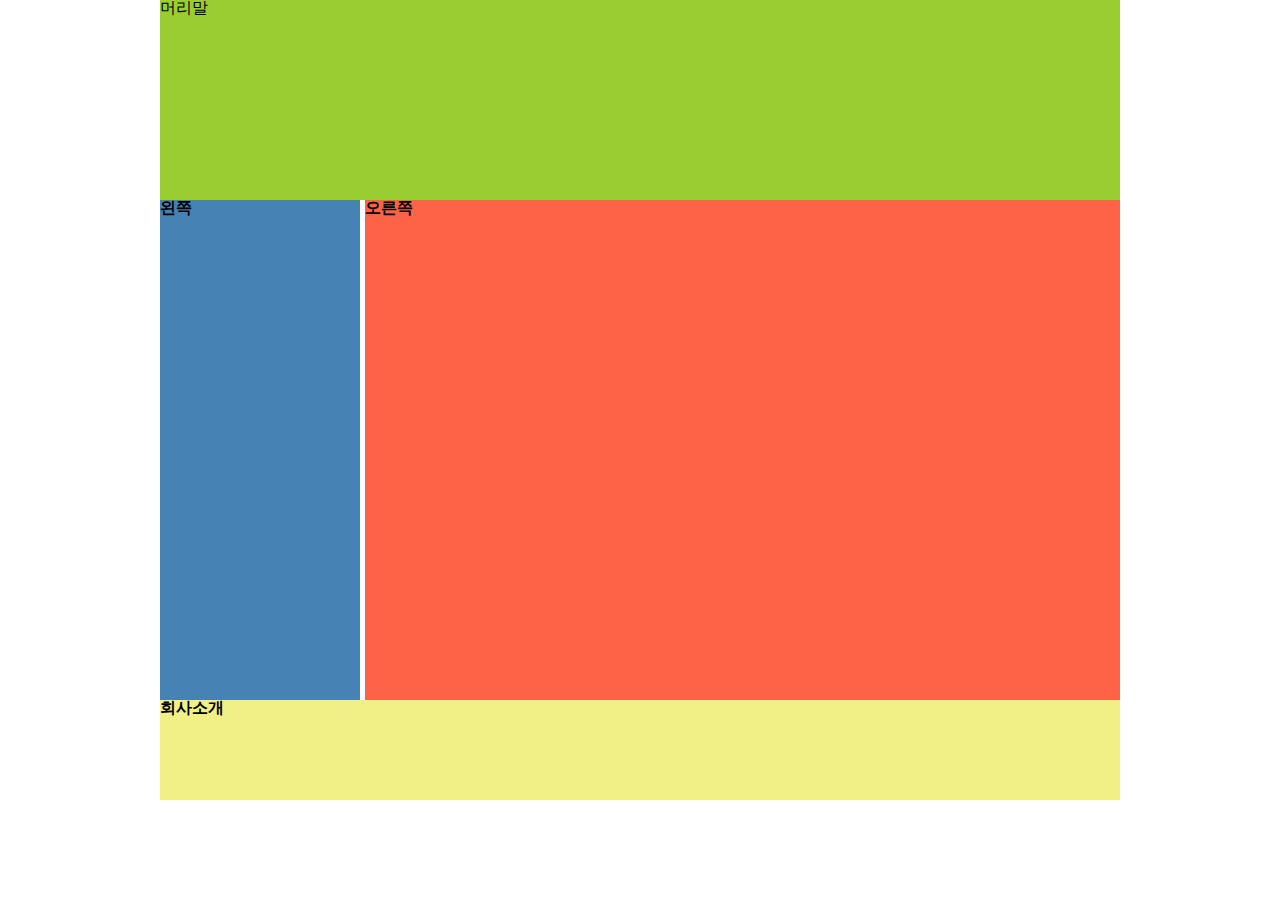
<file: 연습/test8.html>
<!DOCTYPE html>
<html lang="ko">
<head>
    <meta charset="UTF-8">
    <meta name="viewport" content="width=device-width, initial-scale=1.0">
    <title>Document</title>

    <link href = "../css/reset.css" rel = "stylesheet" />
    <link href = "../css/basic.css" rel = "stylesheet" />

    <!-- 반응형; (자식px/부모px)*100 = 가변크기 %의 값; 가변 크기로 만들 박스의 가로 너비 / 가변 크기로 만들 박스를 감싸고 있는 박스의 가로 너비) * 100 -->
    <!-- padding, margin도 다 계산해서 %로 지정해야 함 -->
    <!-- 글자 크기 단위: px, pt,, 크기 고정 | 고정놉!! -> em = 글자크기(px)/16px (1em=16px) -->
    <!-- 글자크기단위; rem / em | rem(r-root); 처음부터 기본크기를 지정하기 때문에 중간에 기본 값이 바뀌지 않음 -->
    <!--                          em()-->
    <!-- 가변 글자크기 = (가변폰트를 적용할 글자 크기 / 적용할 요소를 감싸고 있는 요소의 글자크기) -->
    <!-- 최신 브라우저는 픽셀 단위를 사용해도 축소/확대가 가능 -->
<style>
    div.wrap {
        width: 100%;   
        height: 100px;
    }

    header {
        width: 100%;
        height: 200px;
        background-color: yellowgreen;
    }
    
    div.container {
        width: 100%;
        height: 500px;
        overflow: hidden;   /* 자식요소에 float 속성을 사용할 경우 overflow:hidden 필수 */
    }

    .left{
        width: 200px;
        height: 500px;
        margin-right: 5px;
        background-color: steelblue;
        float: left;
    }

    .right {
        float: left;    /* = right */
        width: 755px;
        height: 500px; 
        background-color: tomato;
    }

    footer {
        width: 100%;
        height: 100px;
        background-color: rgb(240, 240, 134);
    }
    
    /*   https://getbootstrap.com/docs/4.6/components/badge/ 
        <h1>Example heading <span class="badge badge-secondary">New</span></h1> */

</style>
</head>
<body>
    <div class="wrap">
    <header class="header">
        <div>머리말</div>


    </header>
    <div class="container">
        <section class="left">
            <h1>왼쪽</h1>

        </section>
        <section class="right">
             <h1>오른쪽</h1>

        </section>
    </div>  <!-- 본문 끝 -->
    <footer class="footer">
            <h1>회사소개</h1>
    </footer>
    </div>

</body>
</html>
</file>
<file: css/basic.css>
/* 특정 페이지마다 쓰이는것은 메소드로 빼듯이 css로 생성해서 씀 */

html, body, head, div span, p, header, nav, section, article, aside, footer,        /* * 전체선택자; 페이지 전체에 대해 스타일 적용 */
h1, h2, h3, h4, h5, h6, hr, ol, ul, li, a, img, iframe,                              /* hr 수평선 */
table, thead, tbody, tfoot, tr, th, td, form, input, label, button, select, textarea, br

{   margin: 0px;
    padding: 0px;
/*    font-size: 100%;    */
}

body {
    width: 960px;       /* 12로 나누어 떨어지는 값 */
    margin: 0px auto;   /* 위/아래: 0, 왼/오른쪽 여백을 같게하고 가운데정렬 */
}

ol, ul, li {
    list-style: none;  /* 목록 앞의 기호 */
}

a, a:visited {             /* a; 하이퍼링크 부분 */
    text-decoration: none; /* 밑줄 */
    color: black;
}

img {
    border: none;
}

/* <!-- collapse; 서로 이웃하는 테이블이나 셀의 테두리선을 겹쳐서 표현 | separate; 서로 이웃하는 테이블이나 셀의 테두리선을 합쳐서 표현 */
/* table spacing -> style에서 수정 */
table {
    border-collapse: collapse; 
    border-spacing: 0;         
}
</file>
<file: css/index.css>
/* 전체를 감싸는 부분 */
.wrap {
    width: 100%;
}

/* header 윗쪽 부분 */
.topContainer {
    width: 100%;
    height: 120px;
    position: relative;
    margin-bottom: 30px;
    /*    background-color: violet;   /* 지울 부분, 확인용 */
}

/* 1. 로고 부분 */
.topLogo {
    width: 100%;
    height: 70px;
    display: flex;
    /* display: flex; 자유롭게(반응형) | 로고 배치를 고정시킬거야; position; absolute */
    flex-direction: row;
    /* 옆으로 넘어갈거야 줄로 배치하겠어 */
    flex-wrap: nowrap;
    /* wrap; 크기 축소시 밑으로 내려가게 할게(반응형) <-> nowrap */
}

/* 책마을책세상의 왼쪽 상단 로고 */
.logo {
    width: 600px;
    overflow: hidden;
    /* 자식에서 float을 쓰기 위해 설정 */
    margin-top: 10px;
    margin-left: 5px;
    /*  background-color: steelblue;  */
}

.logo>img {
    width: 80px;
    height: 60px;
    float: left;
    margin-right: 10px;
}

.logo>h1 {
    height: 80px;
    line-height: 60px;
    float: left;
    /* 앞 이미지에 붙도록 */
    font-size: 2rem;
    color: gray;
}

/* 2. 네비게이션 부분; 로그인, 회원가입 */
.topNav {
    width: 350px;
    text-align: right;
}

.topNav li {
    display: inline-block;
}

.topNav li>a {
    display: inline-block;
    padding: 10px 7px;
    /* 위아래 / 왼오 */
}

.topNav li>a:hover {
    color: white;
    background-color: black;
    border-radius: 5px;
}

.mainNav {
    position: absolute;
    bottom: 0px;
    left: 150px;
}

.mainNav>ul {
    display: flex;
    flex-direction: row;
    justify-content: space-around;
}

.mainNav li>a {
    display: inline-block;
    padding: 5px 12px;
    font-size: 1.1rem;
}

.mainNav li>a:hover {
    color: tomato;
}

/* 경계선 */
hr {
    border: 2px double gray;
    margin-bottom: 10px;
}

/* 검색 부분 */
.search {
    width: 100%;
    height: 50px;
    line-height: 50px;
    /* 수직정렬 */
    padding: 3px 0px;
    /* 위아래 왼오 */

    display: flex;
    flex-direction: row;
    justify-content: space-around;

    border-top: 1px solid gainsboro;
    border-bottom: 1px solid gainsboro;

    margin-bottom: 10px;
}

/* 자료검색, 강좌검색 */
.search>form {
    overflow: hidden;
}

.search>form>div {
    float: left;
    width: 200px;
    background-color: chartreuse;   /* 지울 부분, 확인용 */
}

.search>form>div span {
    display: inline-block;
    margin-left: 5px;
    margin-right: 12px; /* 자료검색, 강좌검색 사이를 띄우기 위함 */ 
}

/* .search>form>input   -> 타입이나 네임 이름으로 정해주기
.search>form>input[type="text"] */
.search>form>input[name="textSearch"] {
    width: 320px;
    height: 35px;
    text-align: left;
    padding-left: 10px;
}

/* 배너 부분 */
.banner {
    width: 100%;
    margin-bottom: 20px; 
}

.banner>img {
    width: 100%;
}

/* 코스 설명 부분, 글쓰기 교실,, */
.courseInfo {
    display: flex;
    flex-direction: row;
    flex-wrap: wrap;    /* 공간 부족하면 요소 아래로 */
    margin-bottom: 20px;
}   
    
/* .courseInfo>a {   
   display: inline-block;    display 넣기 위해서는 pdn, mgn 도 넣어야 함
    padding: 2px 3px;
    margin: 3px 2px; 
} */

.courseInfo img {
    box-sizing: border-box;
    width: 240px;
}

/* 탭이 있는 부분, 공지사항,, */
.mainInfo {
    box-sizing: border-box;
    width: 100%;
    height: 420px;

    display: flex; /* 탭 여러개 들어가니까 flex */
    flex-direction: row;    /* 플렉스아이템(자식) 배치 방향 */
    flex-wrap: wrap;
    justify-content: space-between; /* width 양 끝에 맞춰서 배치 */
    margin-bottom: 20px;
}

/* 탭 부분 */
.tabMenu {
    width: 600px;
    height: 420px;
    margin-right: 20px;
}

/* 탭 제목 부분 */
.tabTitle {
    height: 49px;
    overflow: hidden;   /* 밑에 float 쓸거라서 부모에 overflow 줌 */
    border: 1px solid #ccc;
    background-color: #f1f1f1;
}

/* 탭 제목의 버튼 부분 <- float 사용될 부분 */
.tabTitle button {
    width: 150px;
    background-color: inherit; /* inherit; 부모값을 상속받는다 */
    float: left;
    border: none;
    outline: none;
    cursor: pointer;    /* 마우스커서 */
    padding: 14px 16px;
    transition: 0.5s;   /* 하나의 스타일이 완전히 다른 스타일로 바뀌는 시간 ( P367 ) */
    font-size: 17px;
   /* background-color: tomato; */
} 

/* 탭 제목의 버튼 부분에 마우스커서 올릴 때 */
.tabTitle button:hover {    
    background-color: #ddd;
}

/* 탭 제목의 버튼 부분이 활성화 되었을 때 */
.tabTitle button.active {
    background-color: #ccc;
}

.tabPage {
    box-sizing: border-box;
    height: 369px;
    display: none;  /* display none은 숨김, 자리까지 없어짐 */
    padding: 6px 12px;
    border: 1px solid #ccc;
    border-top: none;   /* 윗쪽 테두리 없앰 */
}

.tablinkInit {
    display: block;
}

/* 책 이미지, 책 소개 부분 */
.bookInfo>img {
    box-sizing: border-box;
    width: 340px;
    height: 369px;
    /* vertical-align: baseline; */
    margin-top: 50px;
}

/* footer 부분 */
.footer{
    width: 100%;
    height: 200px;
}
.companyInfo{
    box-sizing: border-box;
    width: 100%;
    border-top: 1px solid gray;
    border-bottom: 1px solid gray;
    margin-bottom: 10px;
}
.companyInfo>ul{
    display: flex;
    flex-wrap: nowrap;
    justify-content: space-around;
    flex-direction: row;
    height: 40px;
    line-height: 40px;
    padding: 0px 20px;
}
.companyInfo li>a:hover{
    color: red;
}
.symbols{
    margin-left: 18px;
}
.companyAddress>span{
   line-height: 28px;
   letter-spacing: 1px;
   margin-left: 20px;
}
</file>
